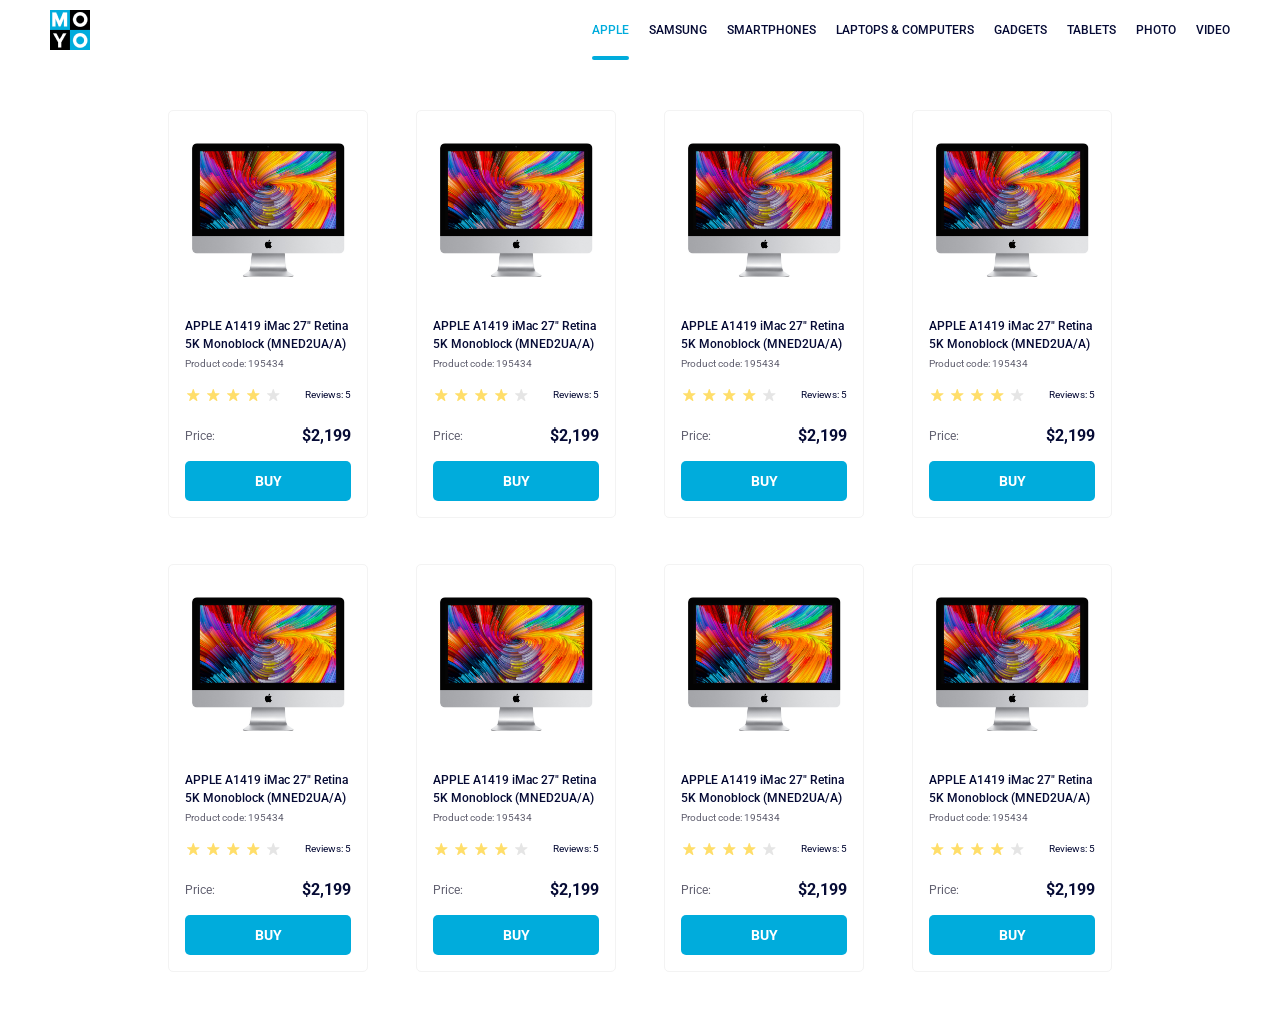
<file: index.html>
<!doctype html><html lang="en"><head><meta charset="utf-8"><meta name="viewport" content="width=device-width, initial-scale=1.0"><title>Catalog</title><link rel="preconnect" href="https://fonts.gstatic.com"><link href="https://fonts.googleapis.com/css2?family=Roboto:wght@400;500;700&display=swap" rel="stylesheet"><link rel="stylesheet" href="index.53ec965b.css"><link href="https://fonts.googleapis.com/css2?family=Roboto:ital,wght@0,100;0,300;0,400;0,500;0,700;0,900;1,100;1,300;1,400;1,500;1,700;1,900&display=swap" rel="stylesheet"><link rel="stylesheet" href="index.53ec965b.css"></head><body> <header class="header"> <a href="#" class="logo"> <img src="logo.eddae0ff.png" alt="MOYO Logo"> </a> <nav class="nav"> <ul class="nav__list"> <li class="nav__item"> <a href="#" class="is-active nav__link"> Apple </a> </li> <li class="nav__item"> <a href="#" class="nav__link"> Samsung </a> </li> <li class="nav__item"> <a href="#" class="nav__link"> Smartphones </a> </li> <li class="nav__item"> <a href="#" class="nav__link" data-qa="nav-hover"> Laptops & Computers </a> </li> <li class="nav__item"> <a href="#" class="nav__link"> Gadgets </a> </li> <li class="nav__item"> <a href="#" class="nav__link"> Tablets </a> </li> <li class="nav__item"> <a href="#" class="nav__link"> Photo </a> </li> <li> <a href="#" class="nav__link"> Video </a> </li> </ul> </nav> </header>  <main class="catalog"> <div class="product-cards"> <div class="product-card" data-qa="card"> <img src="imac.202c52ff.jpeg" alt="imac" class="product-card__image"> <h2 class="product-card__title"> APPLE A1419 iMac 27" Retina 5K Monoblock (MNED2UA/A) </h2> <p class="product-card__description">Product code: 195434</p> <div class="mark"> <div class="stars stars--4"> <span class="stars__star"></span> <span class="stars__star"></span> <span class="stars__star"></span> <span class="stars__star"></span> <span class="stars__star"></span> </div> <p class="mark__reviews">Reviews: 5</p> </div> <div class="price"> <p class="price__word">Price:</p> <p class="price__numeric">$2,199</p> </div> <a href="#" data-qa="card-hover" class="bottom"> BUY </a> </div> </div> <div class="product-cards"> <div class="product-card" data-qa="card"> <img src="imac.202c52ff.jpeg" alt="imac" class="product-card__image"> <h2 class="product-card__title"> APPLE A1419 iMac 27" Retina 5K Monoblock (MNED2UA/A) </h2> <p class="product-card__description">Product code: 195434</p> <div class="mark"> <div class="stars stars--4"> <span class="stars__star"></span> <span class="stars__star"></span> <span class="stars__star"></span> <span class="stars__star"></span> <span class="stars__star"></span> </div> <p class="mark__reviews">Reviews: 5</p> </div> <div class="price"> <p class="price__word">Price:</p> <p class="price__numeric">$2,199</p> </div> <a href="#" data-qa="hover" class="bottom"> BUY </a> </div> </div> <div class="product-cards"> <div class="product-card" data-qa="card"> <img src="imac.202c52ff.jpeg" alt="imac" class="product-card__image"> <h2 class="product-card__title"> APPLE A1419 iMac 27" Retina 5K Monoblock (MNED2UA/A) </h2> <p class="product-card__description">Product code: 195434</p> <div class="mark"> <div class="stars stars--4"> <span class="stars__star"></span> <span class="stars__star"></span> <span class="stars__star"></span> <span class="stars__star"></span> <span class="stars__star"></span> </div> <p class="mark__reviews">Reviews: 5</p> </div> <div class="price"> <p class="price__word">Price:</p> <p class="price__numeric">$2,199</p> </div> <a href="#" data-qa="hover" class="bottom"> BUY </a> </div> </div> <div class="product-cards"> <div class="product-card" data-qa="card"> <img src="imac.202c52ff.jpeg" alt="imac" class="product-card__image"> <h2 class="product-card__title"> APPLE A1419 iMac 27" Retina 5K Monoblock (MNED2UA/A) </h2> <p class="product-card__description">Product code: 195434</p> <div class="mark"> <div class="stars stars--4"> <span class="stars__star"></span> <span class="stars__star"></span> <span class="stars__star"></span> <span class="stars__star"></span> <span class="stars__star"></span> </div> <p class="mark__reviews">Reviews: 5</p> </div> <div class="price"> <p class="price__word">Price:</p> <p class="price__numeric">$2,199</p> </div> <a href="#" data-qa="hover" class="bottom"> BUY </a> </div> </div> <div class="product-cards"> <div class="product-card" data-qa="card"> <img src="imac.202c52ff.jpeg" alt="imac" class="product-card__image"> <h2 class="product-card__title"> APPLE A1419 iMac 27" Retina 5K Monoblock (MNED2UA/A) </h2> <p class="product-card__description">Product code: 195434</p> <div class="mark"> <div class="stars stars--4"> <span class="stars__star"></span> <span class="stars__star"></span> <span class="stars__star"></span> <span class="stars__star"></span> <span class="stars__star"></span> </div> <p class="mark__reviews">Reviews: 5</p> </div> <div class="price"> <p class="price__word">Price:</p> <p class="price__numeric">$2,199</p> </div> <a href="#" data-qa="hover" class="bottom"> BUY </a> </div> </div> <div class="product-cards"> <div class="product-card" data-qa="card"> <img src="imac.202c52ff.jpeg" alt="imac" class="product-card__image"> <h2 class="product-card__title"> APPLE A1419 iMac 27" Retina 5K Monoblock (MNED2UA/A) </h2> <p class="product-card__description">Product code: 195434</p> <div class="mark"> <div class="stars stars--4"> <span class="stars__star"></span> <span class="stars__star"></span> <span class="stars__star"></span> <span class="stars__star"></span> <span class="stars__star"></span> </div> <p class="mark__reviews">Reviews: 5</p> </div> <div class="price"> <p class="price__word">Price:</p> <p class="price__numeric">$2,199</p> </div> <a href="#" data-qa="hover" class="bottom"> BUY </a> </div> </div> <div class="product-cards"> <div class="product-card" data-qa="card"> <img src="imac.202c52ff.jpeg" alt="imac" class="product-card__image"> <h2 class="product-card__title"> APPLE A1419 iMac 27" Retina 5K Monoblock (MNED2UA/A) </h2> <p class="product-card__description">Product code: 195434</p> <div class="mark"> <div class="stars stars--4"> <span class="stars__star"></span> <span class="stars__star"></span> <span class="stars__star"></span> <span class="stars__star"></span> <span class="stars__star"></span> </div> <p class="mark__reviews">Reviews: 5</p> </div> <div class="price"> <p class="price__word">Price:</p> <p class="price__numeric">$2,199</p> </div> <a href="#" data-qa="hover" class="bottom"> BUY </a> </div> </div> <div class="product-cards"> <div class="product-card" data-qa="card"> <img src="imac.202c52ff.jpeg" alt="imac" class="product-card__image"> <h2 class="product-card__title"> APPLE A1419 iMac 27" Retina 5K Monoblock (MNED2UA/A) </h2> <p class="product-card__description">Product code: 195434</p> <div class="mark"> <div class="stars stars--4"> <span class="stars__star"></span> <span class="stars__star"></span> <span class="stars__star"></span> <span class="stars__star"></span> <span class="stars__star"></span> </div> <p class="mark__reviews">Reviews: 5</p> </div> <div class="price"> <p class="price__word">Price:</p> <p class="price__numeric">$2,199</p> </div> <a href="#" data-qa="card-hover" class="bottom"> BUY </a> </div> </div> </main> </body></html>
</file>
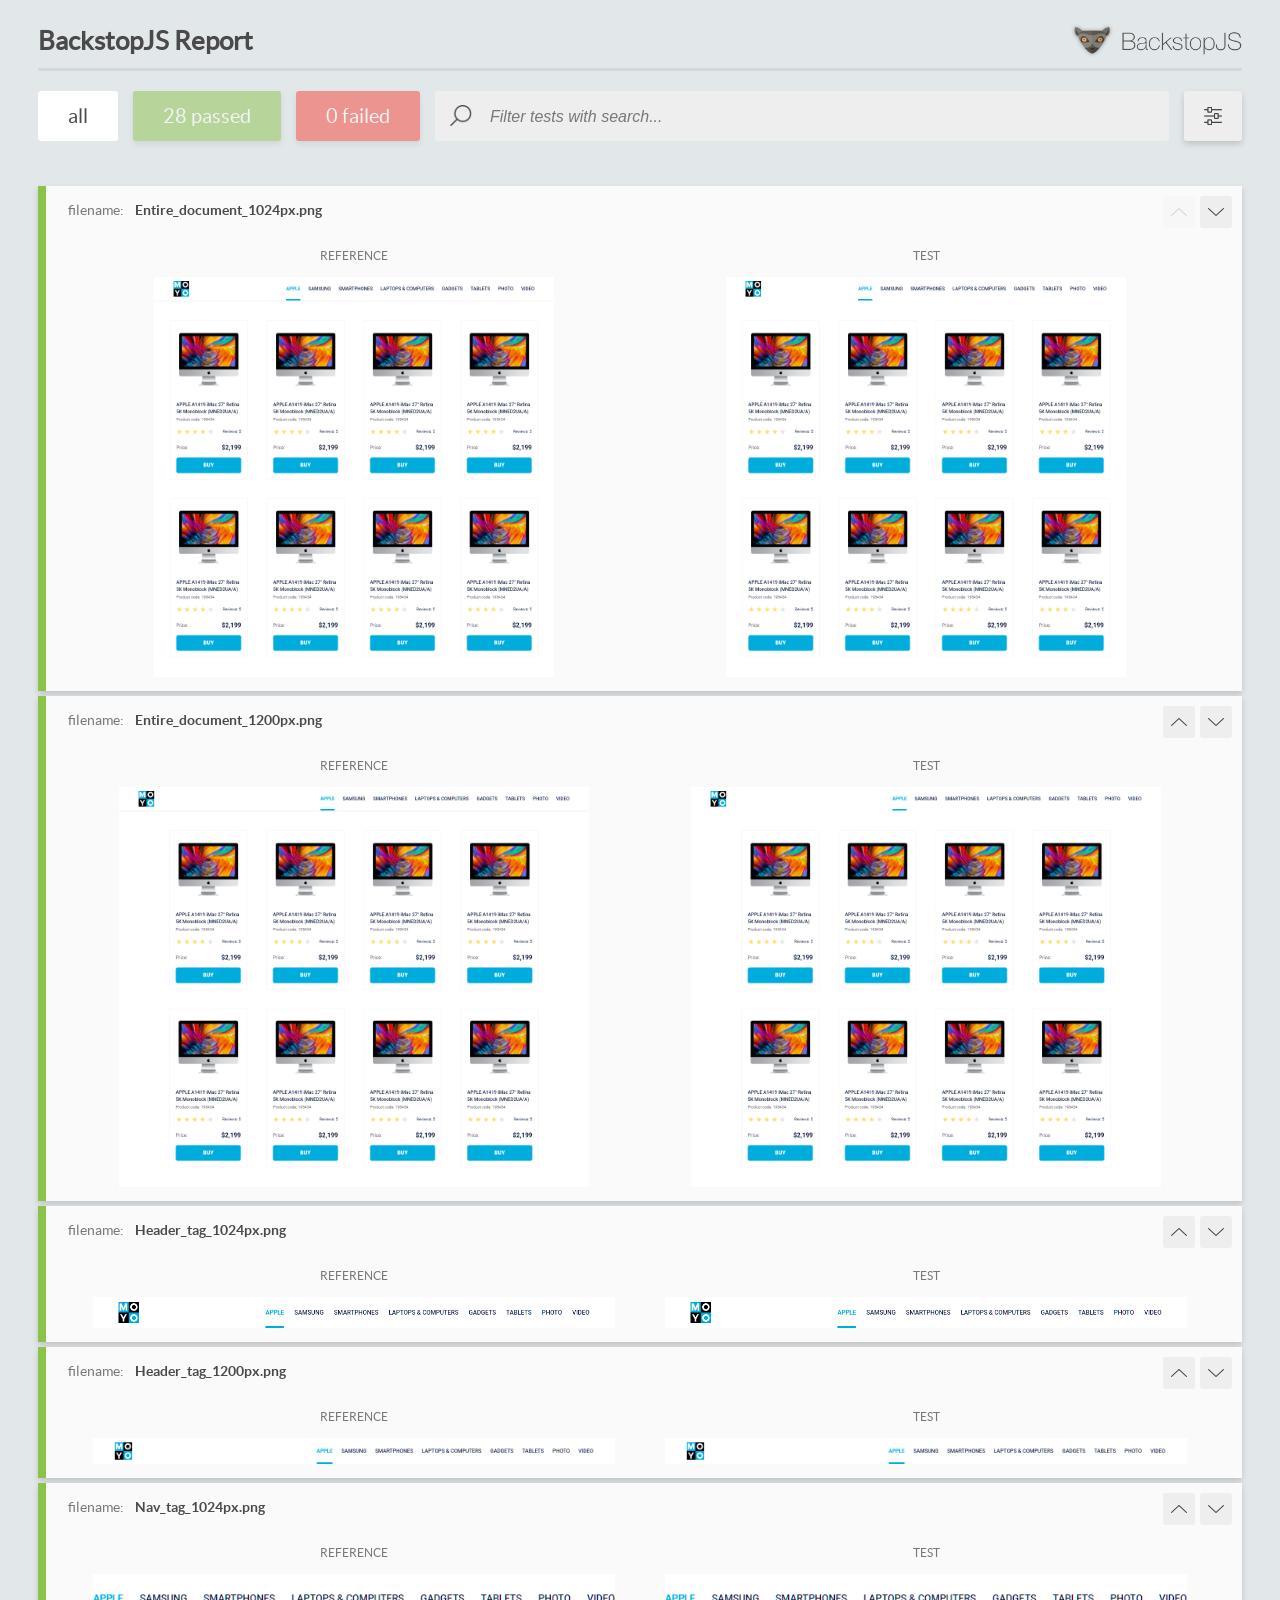
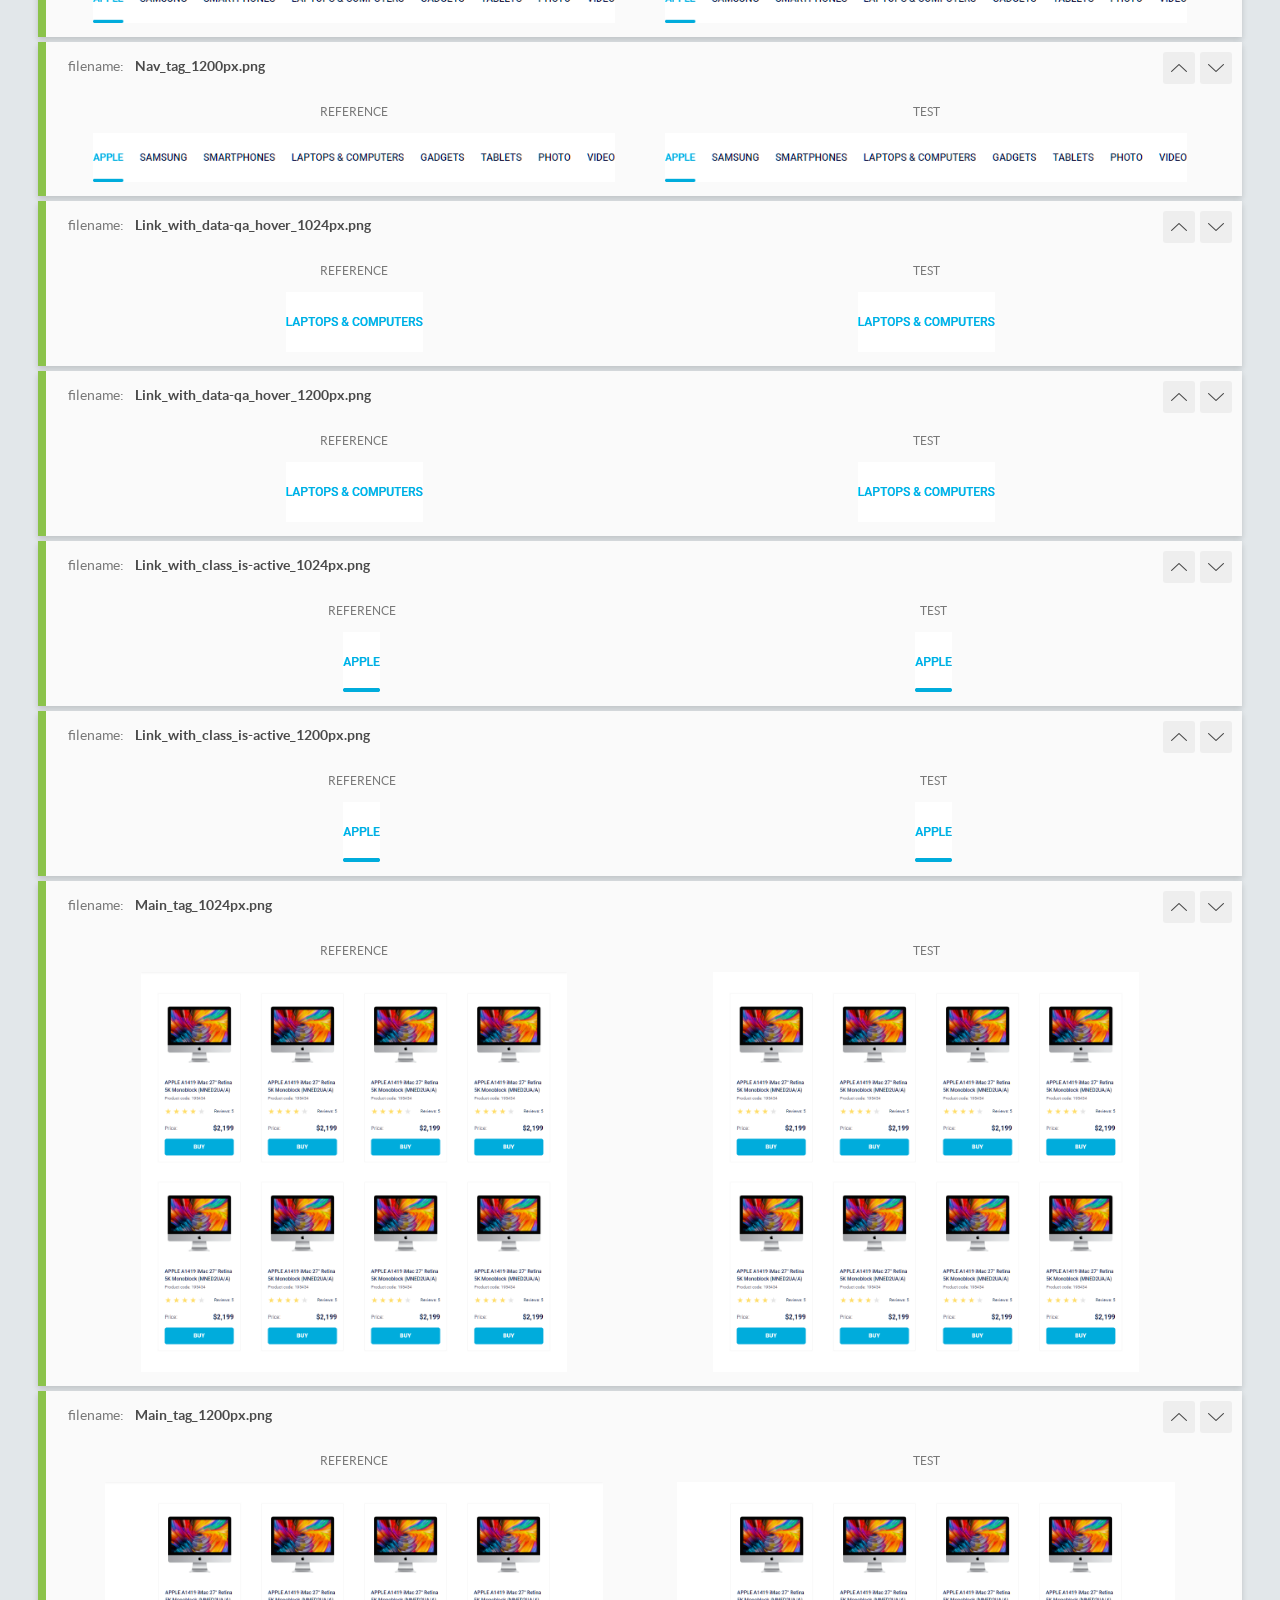
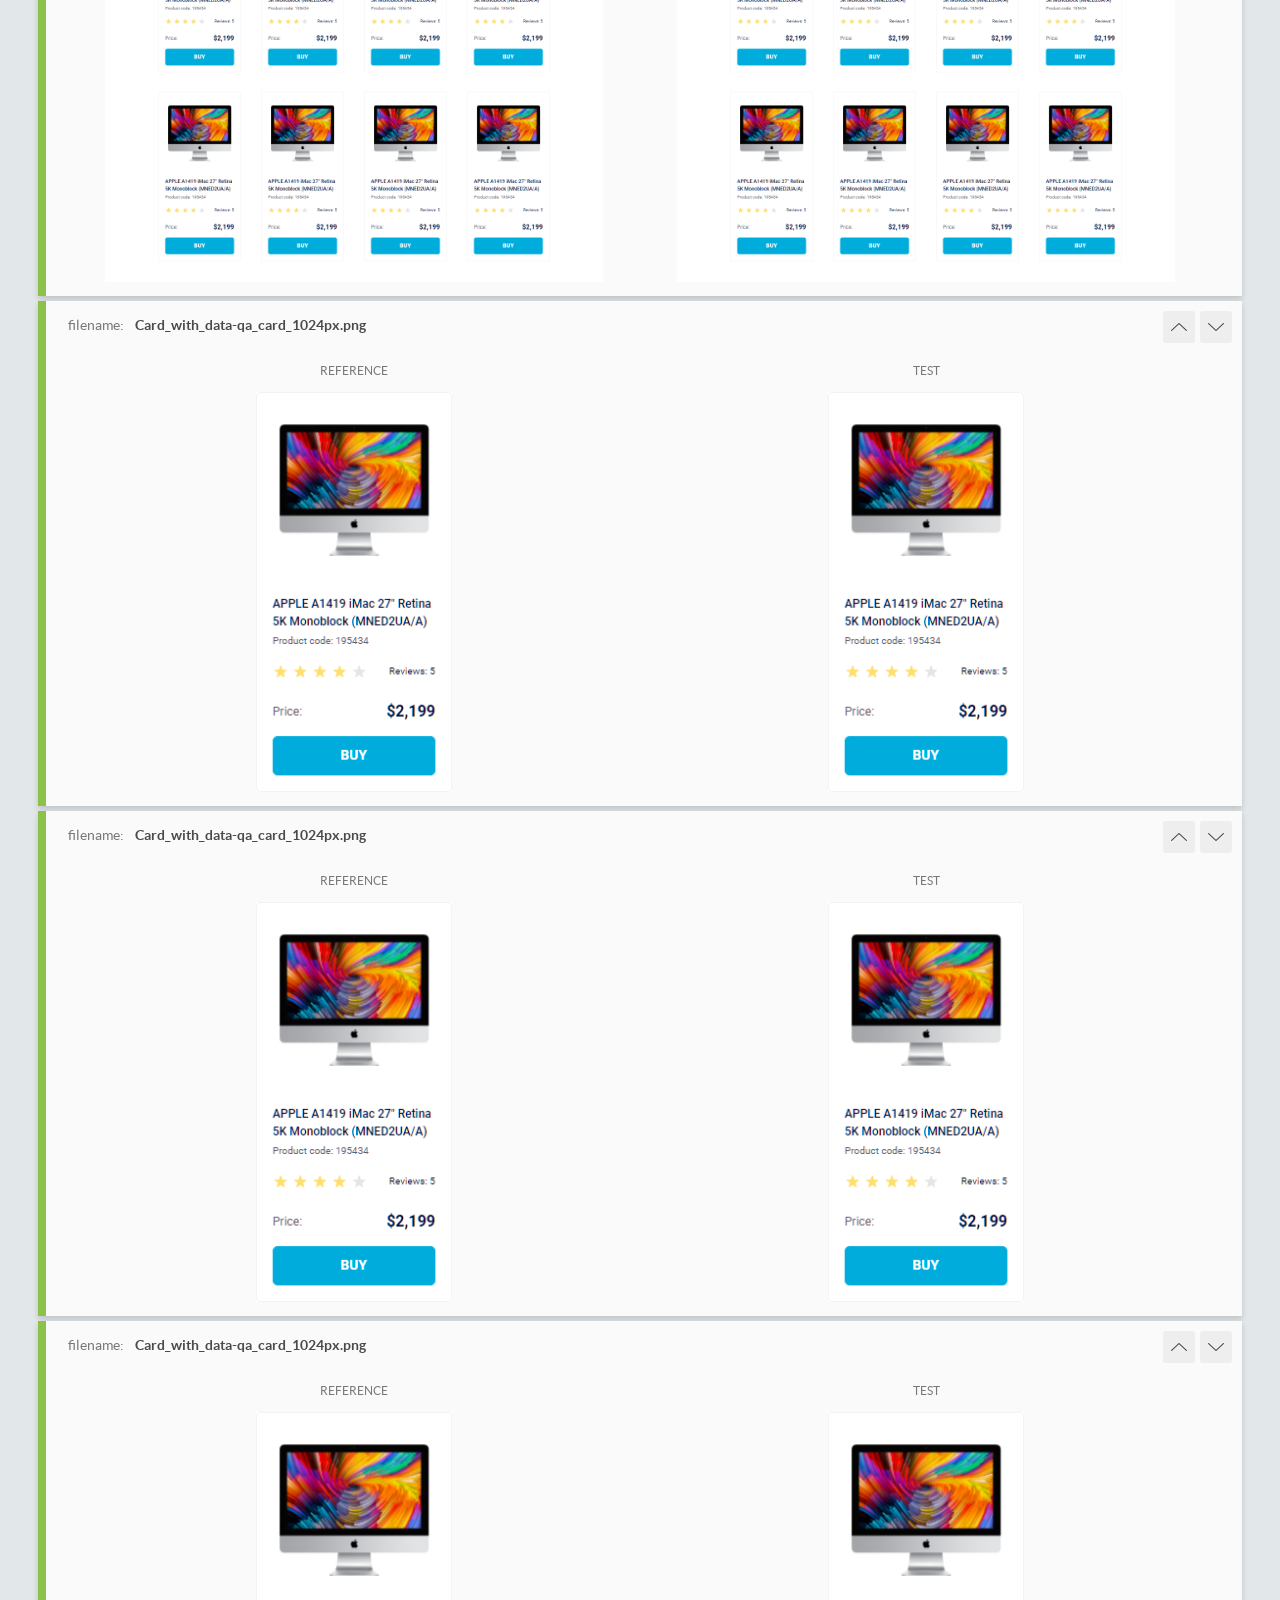
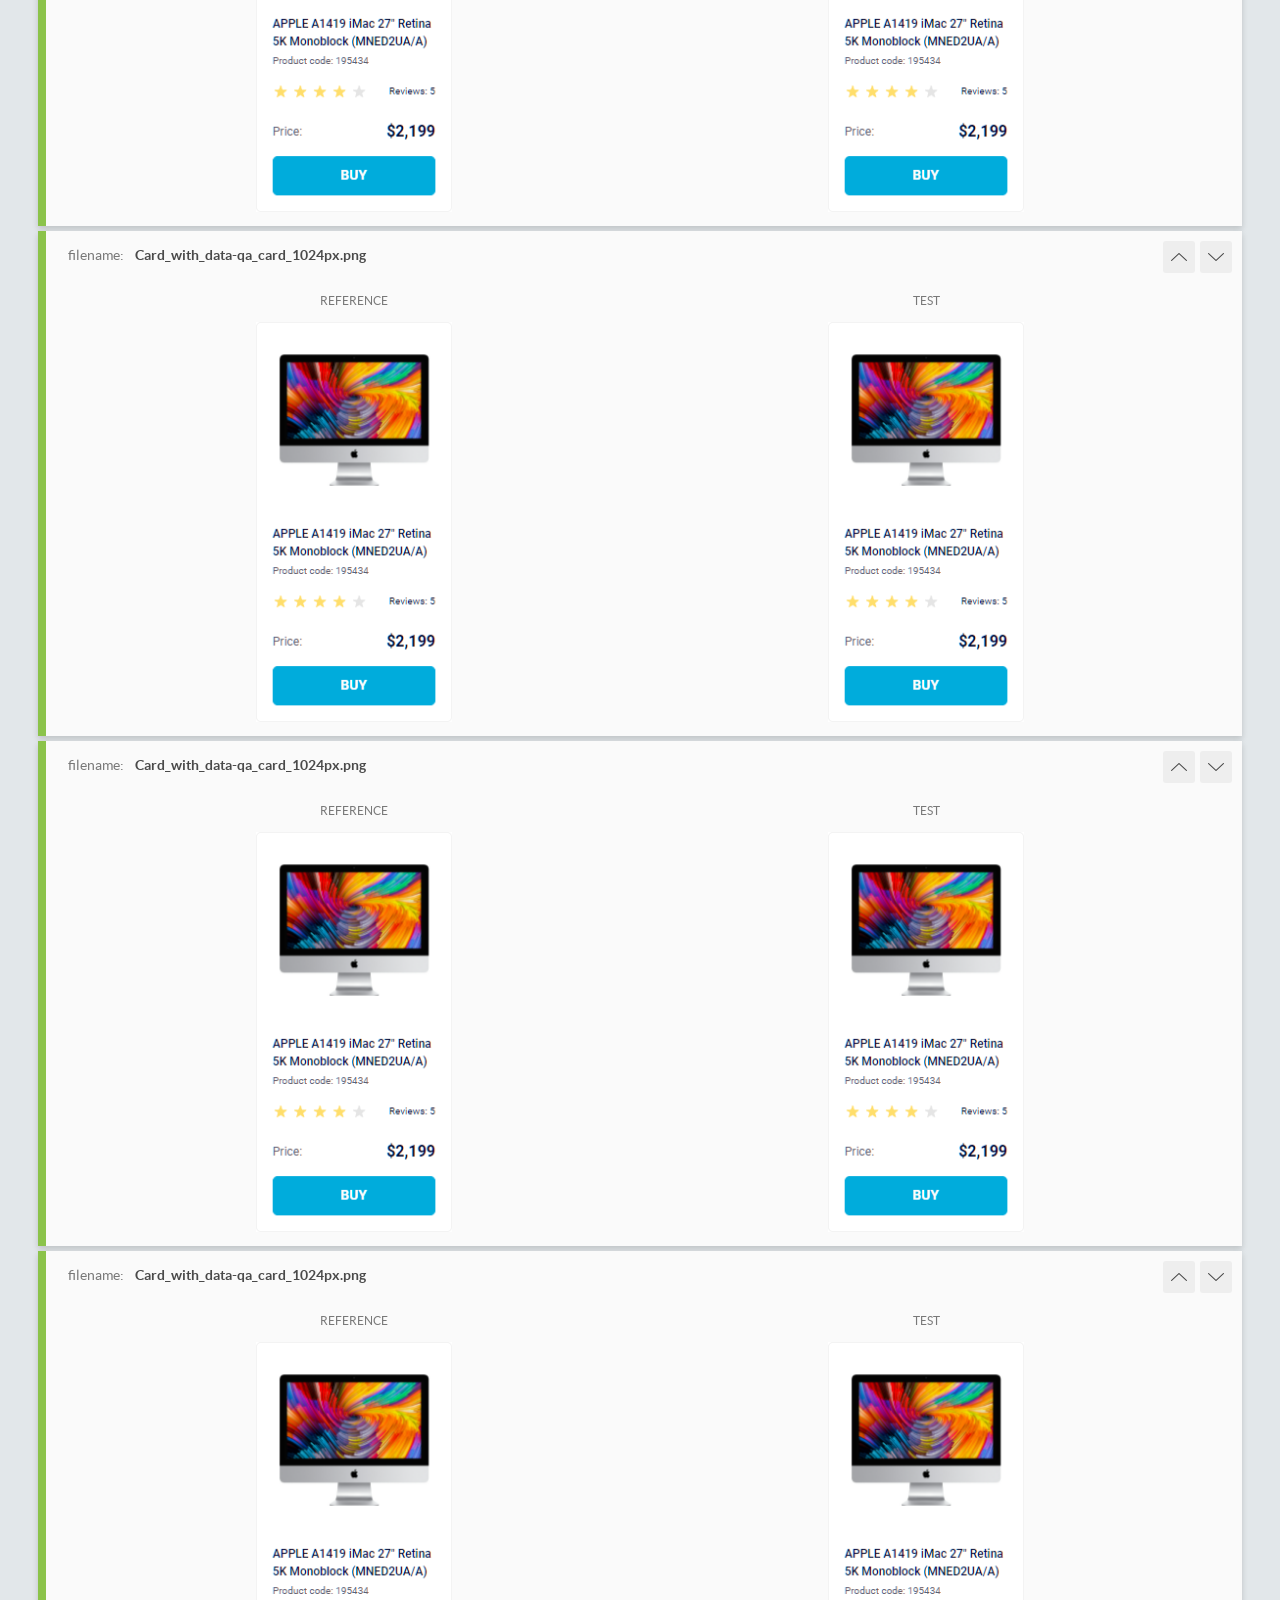
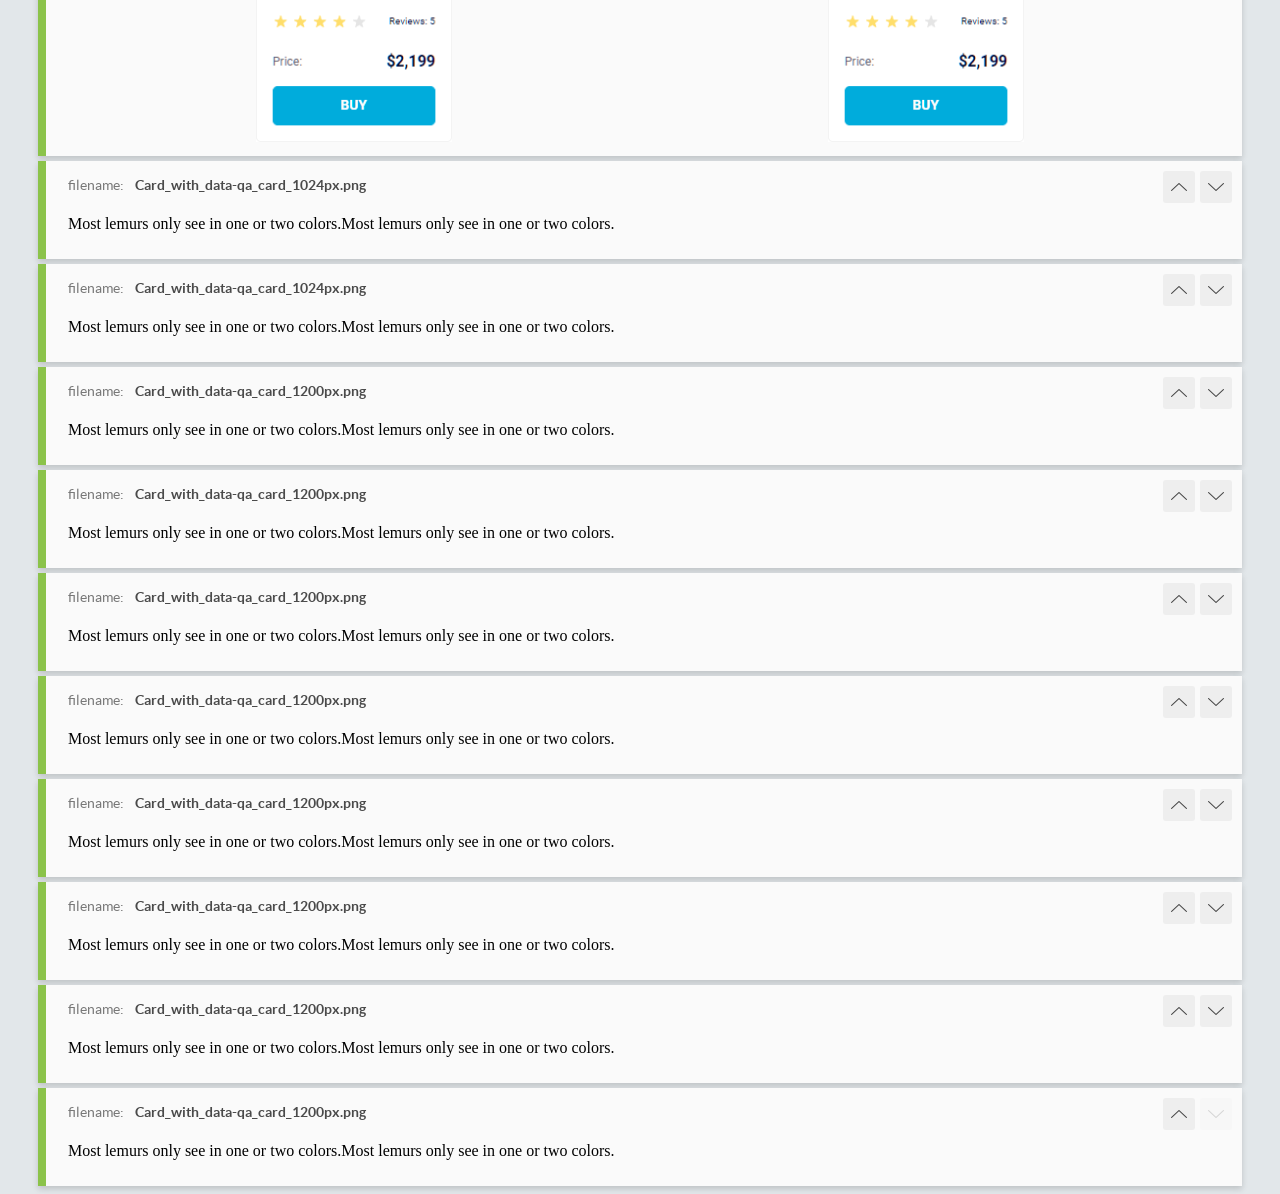
<file: report/html_report/index.html>
<!DOCTYPE html>
<html>
  <head>
    <meta charset="utf-8">
    <!-- Disable Cache -->
    <meta http-equiv="Cache-Control" content="no-cache, no-store, must-revalidate">
    <meta http-equiv="Pragma" content="no-cache">
    <meta http-equiv="Expires" content="0">

    <title>BackstopJS Report</title>

    <style>
      @font-face {
          font-family: 'latoregular';
          src: url('./assets/fonts/lato-regular-webfont.woff2') format('woff2'),
              url('./assets/fonts/lato-regular-webfont.woff') format('woff');
          font-weight: 400;
          font-style: normal;
      }
      @font-face {
          font-family: 'latobold';
          src: url('./assets/fonts/lato-bold-webfont.woff2') format('woff2'),
              url('./assets/fonts/lato-bold-webfont.woff') format('woff');
          font-weight: 700;
          font-style: normal;
      }

      .ReactModal__Body--open {
          overflow: hidden;
      }
      .ReactModal__Body--open .header {
        display: none;
      }

    </style>
  </head>
  <body style="background-color: #E2E7EA">
    <div id="root">

    </div>
    <script>
      function report (report) { // eslint-disable-line no-unused-vars
        window.tests = report;
      }
    </script>
    <script src="config.js"></script>
    <script src="index_bundle.js"></script>
  </body>
</html>
</file>
<file: index.53ec965b.css>
.header{box-sizing:border-box;background-color:#fff;justify-content:space-between;align-items:center;padding:0 50px;font-weight:500;display:flex}.logo{width:40px;height:40px}.nav__list{margin:0;padding:0;list-style:none;display:flex}.nav__item{margin-right:20px}.nav__link{color:#060b35;text-transform:uppercase;text-align:center;font-family:Roboto,sans-serif;font-size:12px;font-weight:500;line-height:60px;text-decoration:none;transition:color .3s,background-color .3s;display:block}.nav__link.is-active{color:#00acdc;position:relative}.nav__list:first-child{margin-left:0}.nav__list:last-child{margin-right:0}.nav__link:hover{color:#00acdc}.is-active:after{content:"";background-color:#00acdc;border-radius:8px;width:100%;height:4px;position:absolute;bottom:0;left:0}.stars{display:flex}.stars__star{background-image:url(star.822d561e.svg);background-position:50%;background-repeat:no-repeat;border-radius:.5px;gap:4px;width:16px;height:16px;margin-right:4px}.stars__star:nth-child(-n+4){background-image:url(star-active.edda4c43.svg)}.catalog{justify-content:center;align-items:center;gap:46px 48px;padding:50px 40px;display:grid}@media (width>=488px){.catalog{grid-template-columns:repeat(2,200px)}}@media (width>=768px){.catalog{grid-template-columns:repeat(3,200px)}}@media (width>=1024px){.catalog{grid-template-columns:repeat(4,200px)}}body{margin:0;font-family:Roboto,sans-serif}.product-card{box-sizing:border-box;background-color:#fff;background-position:50%;border:1px solid #f3f3f3;border-radius:5px;width:200px;padding:32px 16px 16px;transition:transform .3s ease-in-out}.product-card:hover{z-index:10;transform:scale(1.1)}.product-card__image{background-position:50%;background-size:cover;width:160px;height:134px;margin:0 auto 40px;display:block}.product-card__title{color:#060b35;margin-bottom:4px;font-size:12px;font-weight:500;line-height:18px;display:flex}.product-card__title:hover{color:#34568b}.product-card__description{color:#616070;margin:0 0 16px;font-size:10px;line-height:14px}.mark{justify-content:space-between;align-items:center;height:16px;margin-bottom:24px;display:flex}.mark__reviews{text-align:right;color:#060b35;font-size:10px;font-weight:400;line-height:14px}.price{justify-content:space-between;margin-bottom:16px;display:flex}.price__word{text-align:left;color:#616070;margin:0;font-size:12px;font-weight:400;line-height:18px}.price__numeric{text-align:right;color:#060b35;margin:0;font-size:16px;font-weight:700;line-height:18px}.bottom{text-align:center;color:#fff;background-color:#00acdc;border-radius:5px;padding:12px;font-size:14px;font-weight:700;line-height:16px;text-decoration:none;display:block}.bottom:hover{text-align:center;color:#00acdc;box-sizing:border-box;background-color:#fff;border:1px solid #00acdc;border-radius:5px;padding:12px;font-size:14px;font-weight:700;line-height:16px;text-decoration:none;display:block;position:relative}
/*# sourceMappingURL=index.53ec965b.css.map */
</file>
